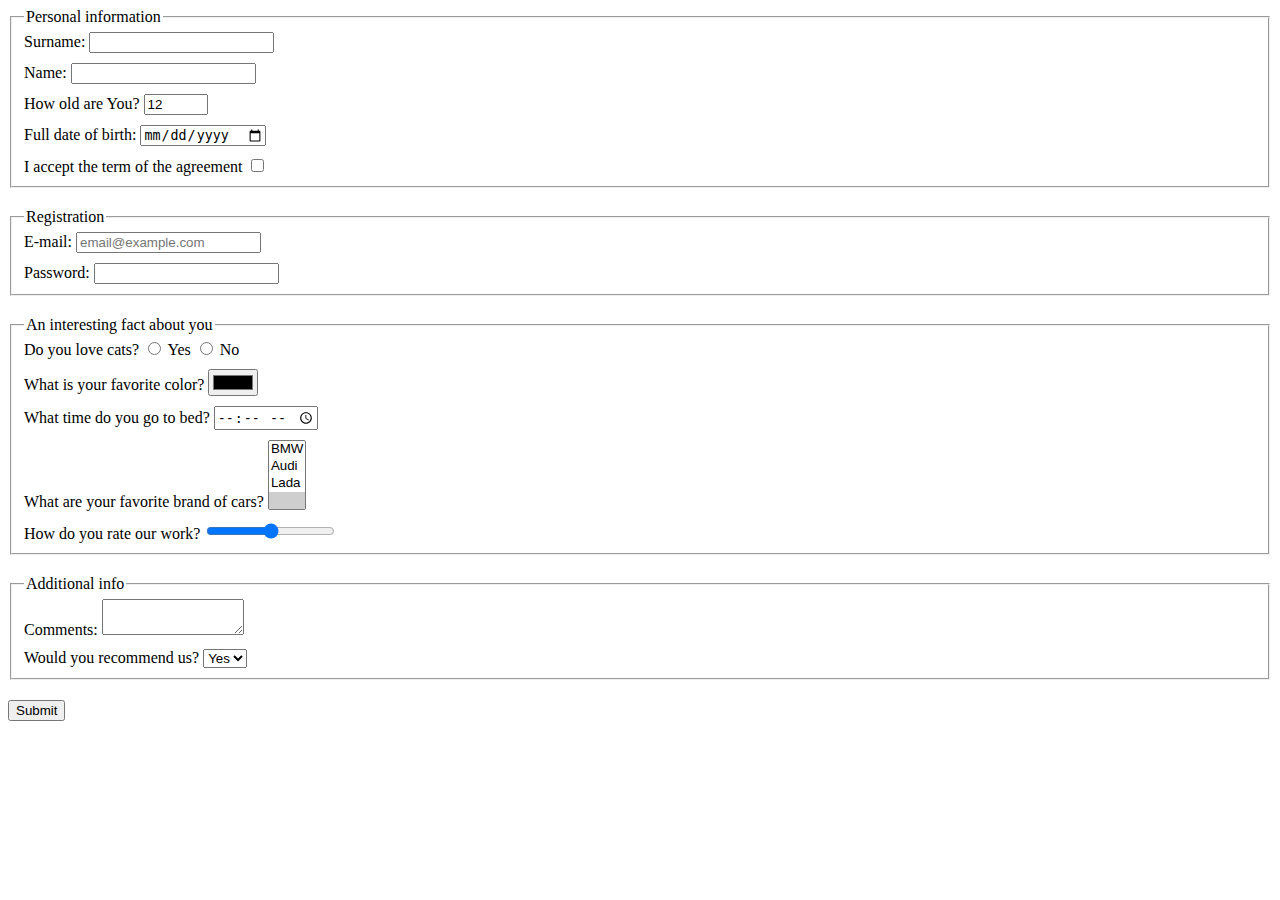
<file: index.html>
<!doctype html><html lang="en"><head><meta charset="UTF-8"><meta name="viewport" content="width=device-width, user-scalable=no, initial-scale=1.0, maximum-scale=1.0, minimum-scale=1.0"><meta http-equiv="X-UA-Compatible" content="ie=edge"><title>HTML Form</title><link rel="stylesheet" href="style.9b1c4aa9.css"></head><body> <form action="https://mate-academy-form-lesson.herokuapp.com/create-application" method="post"> <fieldset class="fieldset"> <legend>Personal information</legend> <div class="form-field"> <label for="surname"> Surname: </label> <input type="text" name="userSurname" id="surname" autocomplete="off" required> </div> <div class="form-field"> <label for="name"> Name: </label> <input type="text" name="userName" id="name" autocomplete="off" required> </div> <div class="form-field"> <label for="age"> How old are You? </label> <input type="number" name="userAge" id="age" min="1" max="100" value="12"> </div> <div class="form-field"> <label for="birthdate"> Full date of birth: </label> <input type="date" name="userBirthdate" id="birthdate"> </div> <div class="form-field"> <label for="terms-and-conditions"> I accept the term of the agreement </label> <input type="checkbox" name="terms" id="terms-and-conditions" required> </div> </fieldset> <fieldset class="fieldset"> <legend>Registration</legend> <div class="form-field"> <label for="email"> E-mail: </label> <input type="email" name="userEmail" id="email" autocomplete="off" placeholder="email@example.com" required> </div> <div class="form-field"> <label for="password"> Password: </label> <input type="password" name="user-password" id="password" autocomplete="off" required minlength="6" maxlength="12"> </div> </fieldset> <fieldset class="fieldset"> <legend>An interesting fact about you</legend> <div class="form-field"> Do you love cats? <input type="radio" name="cat-question" id="cat-question-yes"> <label for="cat-question-yes"> Yes </label> <input type="radio" name="cat-question" id="cat-question-no"> <label for="cat-question-no"> No </label> </div> <div class="form-field"> <label for="favorite-color"> What is your favorite color? </label> <input type="color" name="favoriteColor" id="favorite-color"> </div> <div class="form-field"> <label for="bedtime"> What time do you go to bed? </label> <input type="time" name="bedtime" id="bedtime"> </div> <div class="form-field"> <label for="favorite-car-brand"> What are your favorite brand of cars? <select name="favoriteCarBrand" id="favorite-car-brand" multiple> <option value="BMW">BMW</option> <option value="Audi">Audi</option> <option value="Lada">Lada</option> <option selected disabled></option> </select> </label> </div> <div class="form-field"> <label for="feedback"> How do you rate our work? </label> <input type="range" name="feedback" id="feedback"> </div> </fieldset> <fieldset class="fieldset"> <legend>Additional info</legend> <div class="form-field"> <label for="comments"> Comments: <textarea name="comments" id="comments" cols="15" rows="2"></textarea> </label> </div> <div class="form-field"> <label for="recommendation"> Would you recommend us? <select name="recommendation" id="recommendation" size="1"> <option value="yes">Yes</option> <option value="no">No</option> </select> </label> </div> </fieldset> <button type="submit">Submit</button> </form> <script src="main.e97352c4.js"></script> </body></html>
</file>
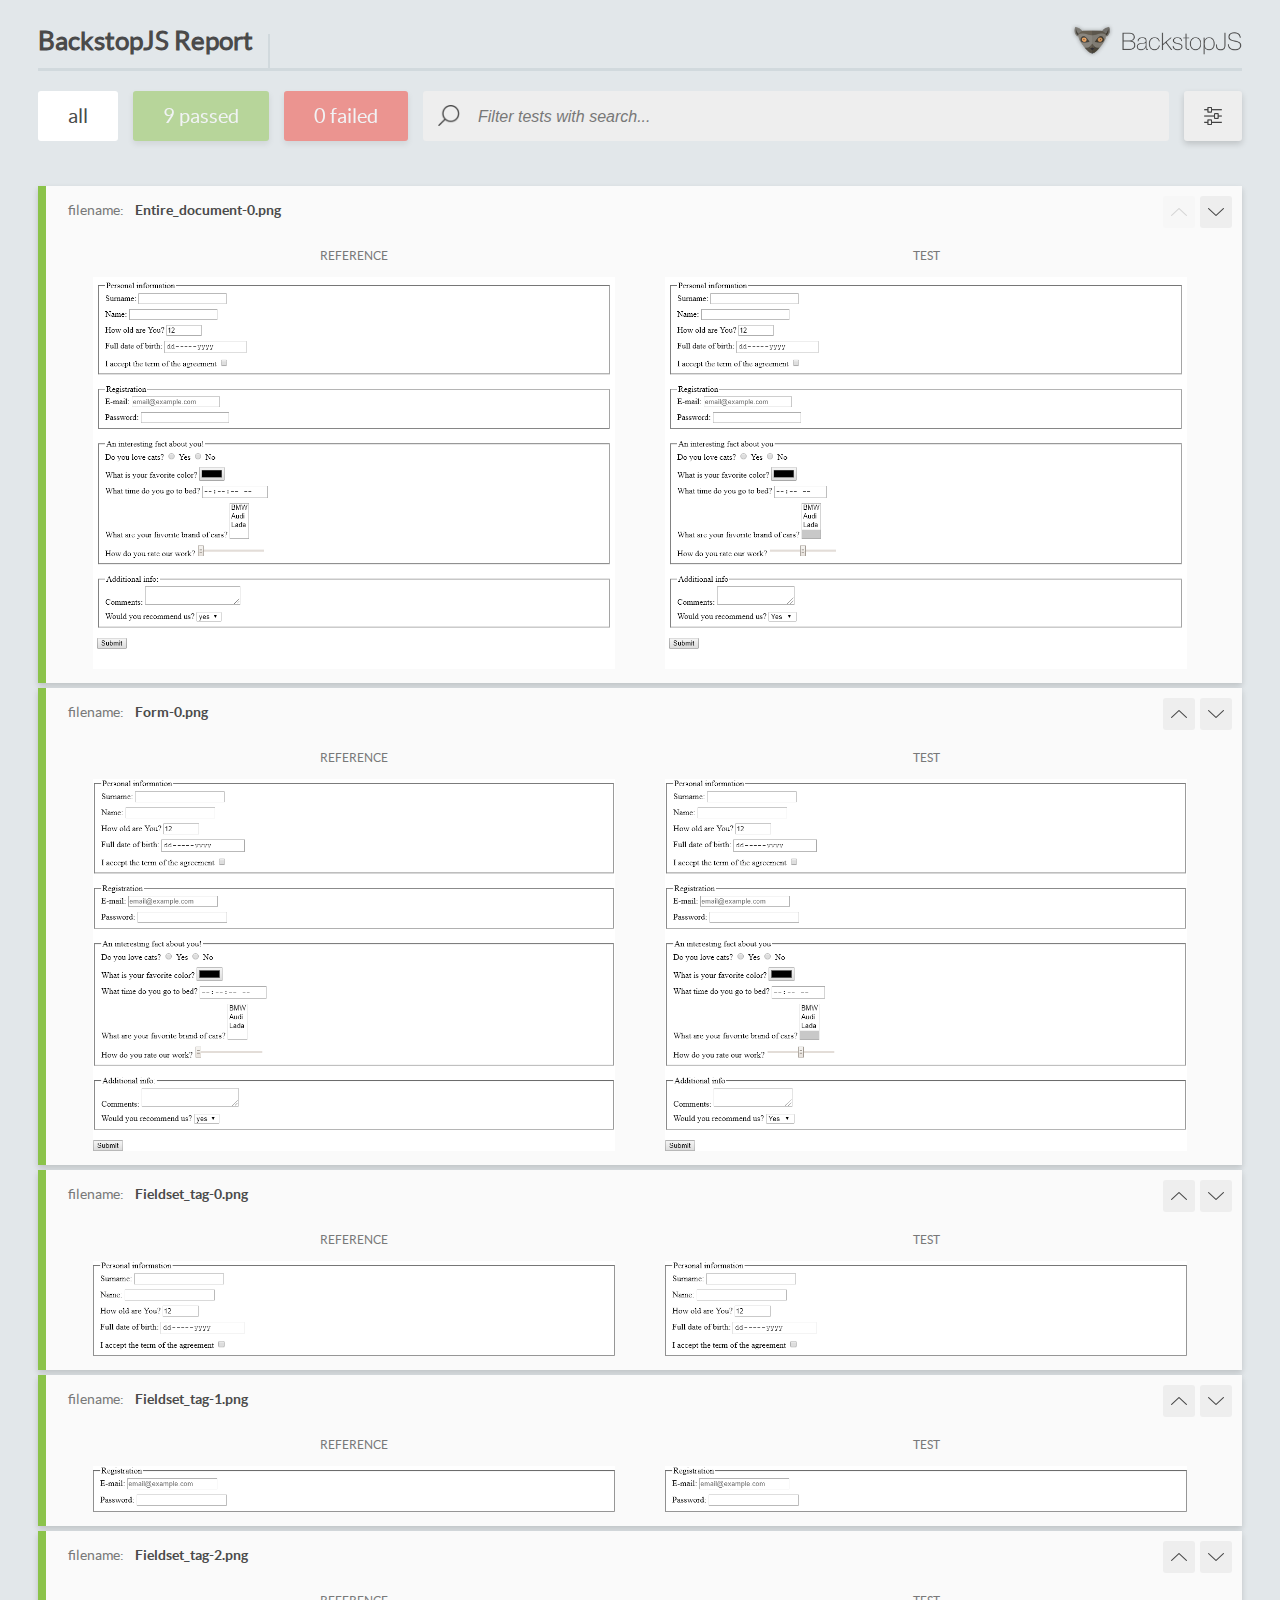
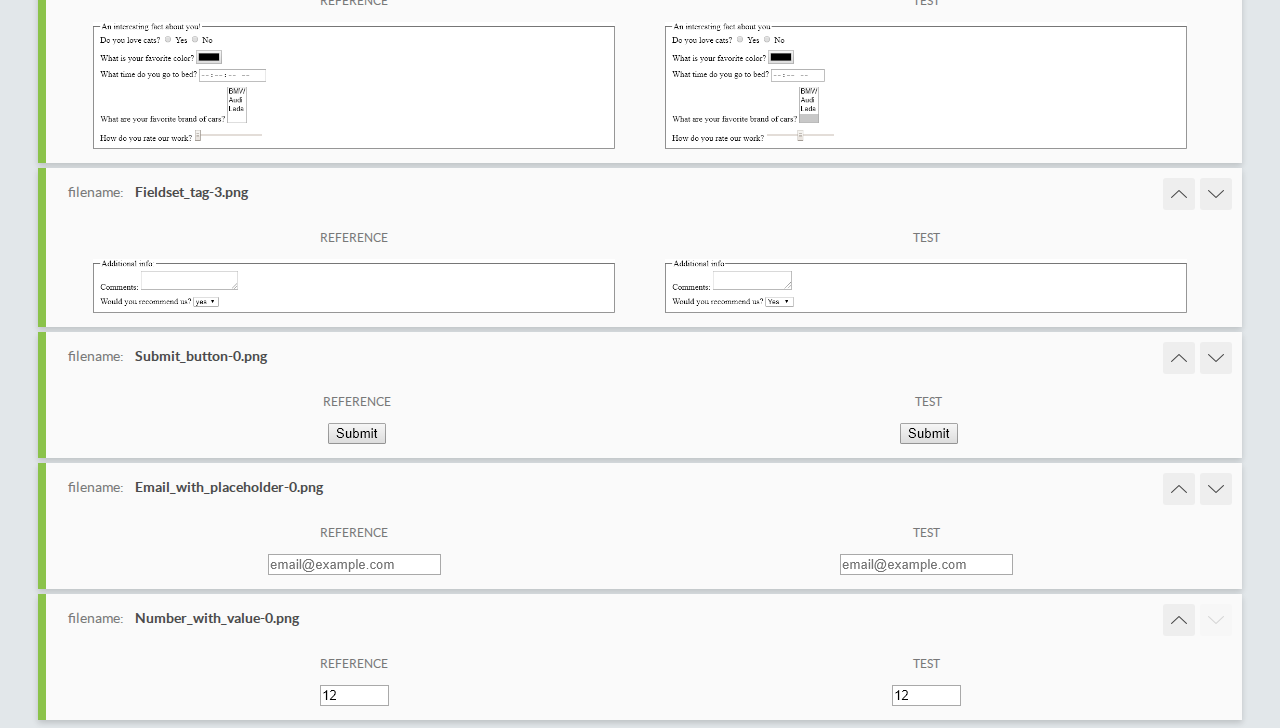
<file: report/html_report/index.html>
<!DOCTYPE html>
<html>
  <head>
    <meta charset="utf-8">
    <title>BackstopJS Report</title>

    <style>
      @font-face {
          font-family: 'latoregular';
          src: url('./assets/fonts/lato-regular-webfont.woff2') format('woff2'),
              url('./assets/fonts/lato-regular-webfont.woff') format('woff');
          font-weight: 400;
          font-style: normal;
      }
      @font-face {
          font-family: 'latobold';
          src: url('./assets/fonts/lato-bold-webfont.woff2') format('woff2'),
              url('./assets/fonts/lato-bold-webfont.woff') format('woff');
          font-weight: 700;
          font-style: normal;
      }

      .ReactModal__Body--open {
          overflow: hidden;
      }
      .ReactModal__Body--open .header {
        display: none;
      }

    </style>
  </head>
  <body style="background-color: #E2E7EA">
    <div id="root">

    </div>
    <script type="text/javascript">
      function report (report) { // eslint-disable-line no-unused-vars
        window.tests = report;
      }
    </script>
    <script type="text/javascript" src="config.js"></script>
    <script type="text/javascript" src="index_bundle.js"></script>
  </body>
</html>
</file>
<file: style.9b1c4aa9.css>
.form-field{display:block;margin-bottom:10px}.form-field:last-child{margin:0}.fieldset{margin-bottom:20px}
/*# sourceMappingURL=style.9b1c4aa9.css.map */
</file>
